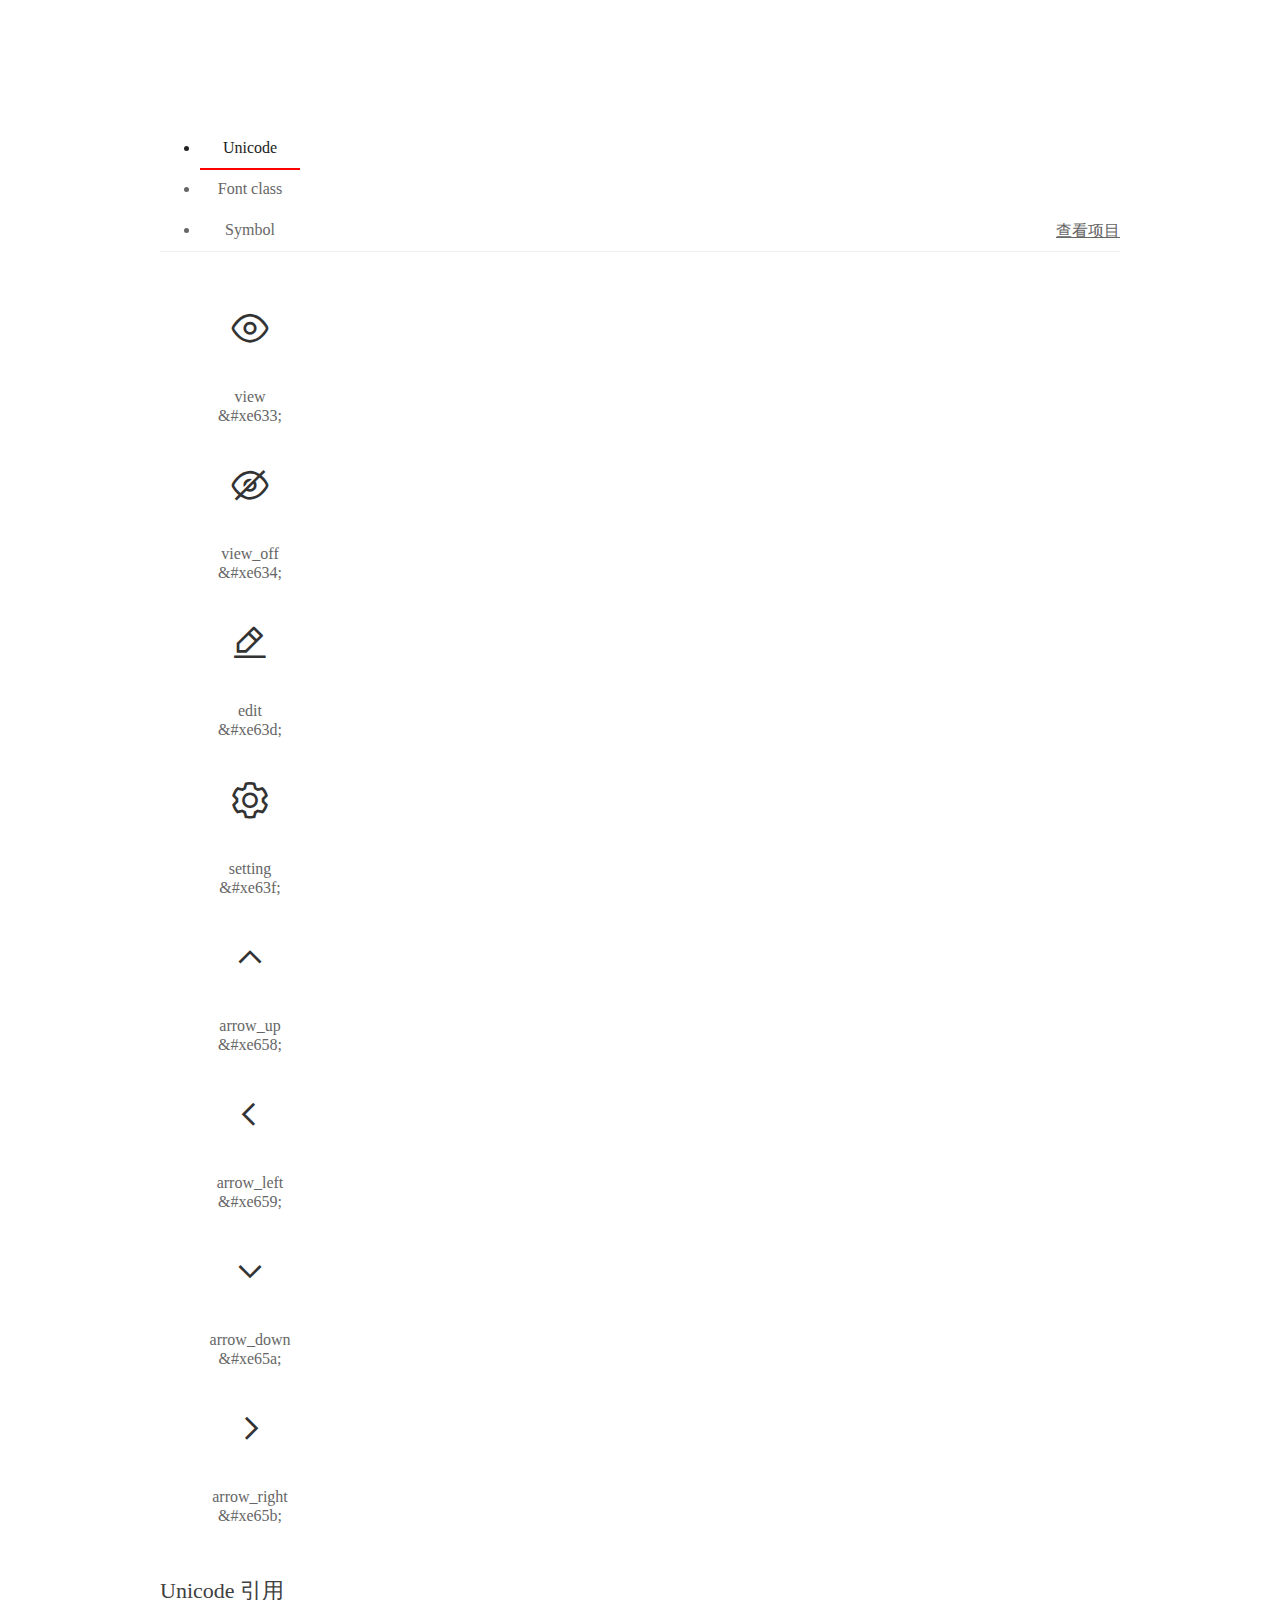
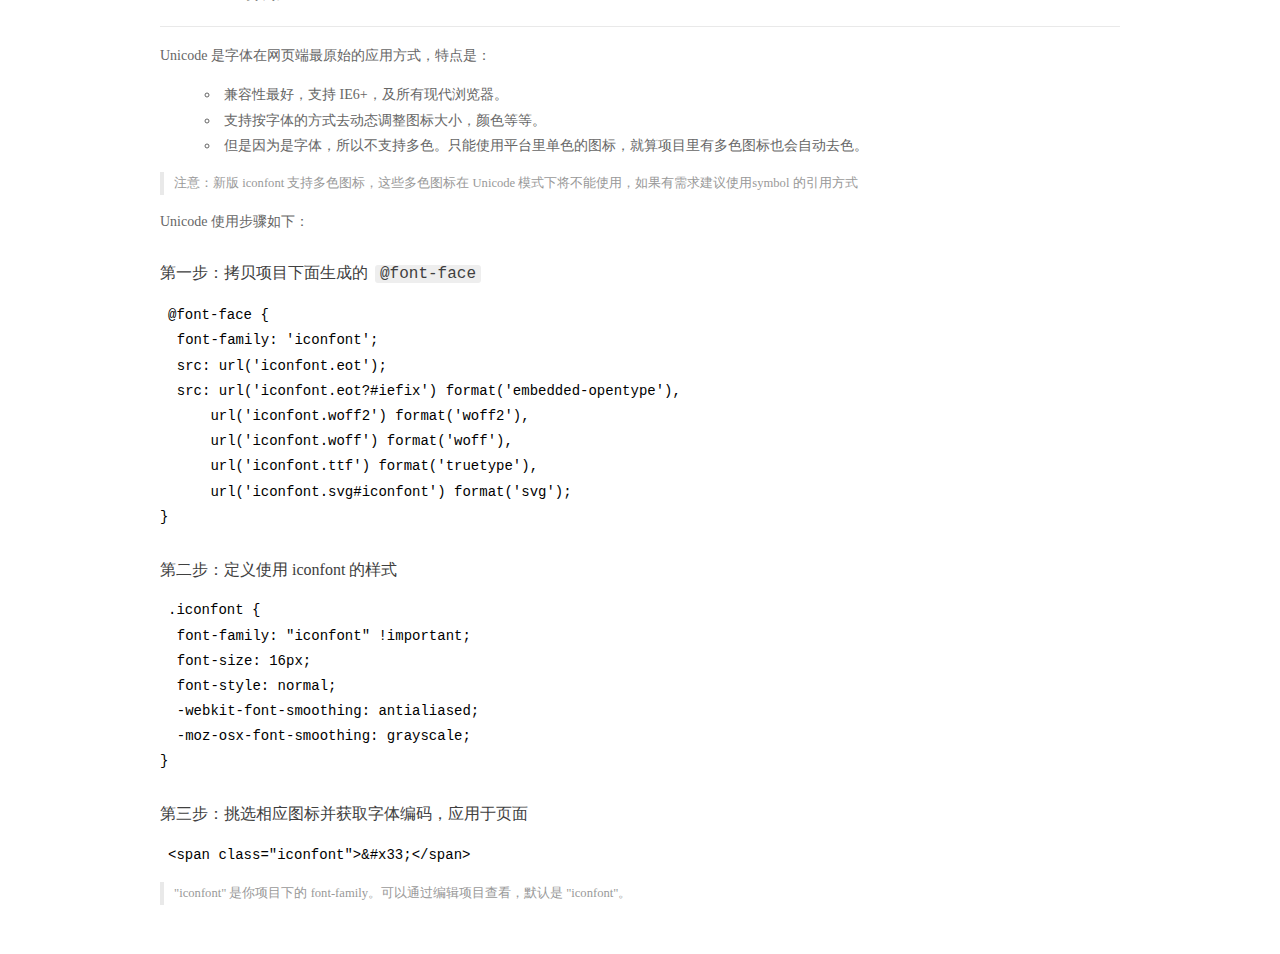
<file: fonts/demo_index.html>
<!DOCTYPE html>
<html>
<head>
  <meta charset="utf-8"/>
  <title>IconFont Demo</title>
  <link rel="shortcut icon" href="https://gtms04.alicdn.com/tps/i4/TB1_oz6GVXXXXaFXpXXJDFnIXXX-64-64.ico" type="image/x-icon"/>
  <link rel="stylesheet" href="https://g.alicdn.com/thx/cube/1.3.2/cube.min.css">
  <link rel="stylesheet" href="demo.css">
  <link rel="stylesheet" href="iconfont.css">
  <script src="iconfont.js"></script>
  <!-- jQuery -->
  <script src="https://a1.alicdn.com/oss/uploads/2018/12/26/7bfddb60-08e8-11e9-9b04-53e73bb6408b.js"></script>
  <!-- 代码高亮 -->
  <script src="https://a1.alicdn.com/oss/uploads/2018/12/26/a3f714d0-08e6-11e9-8a15-ebf944d7534c.js"></script>
</head>
<body>
  <div class="main">
    <h1 class="logo"><a href="https://www.iconfont.cn/" title="iconfont 首页" target="_blank">&#xe86b;</a></h1>
    <div class="nav-tabs">
      <ul id="tabs" class="dib-box">
        <li class="dib active"><span>Unicode</span></li>
        <li class="dib"><span>Font class</span></li>
        <li class="dib"><span>Symbol</span></li>
      </ul>
      
      <a href="https://www.iconfont.cn/manage/index?manage_type=myprojects&projectId=1385710" target="_blank" class="nav-more">查看项目</a>
      
    </div>
    <div class="tab-container">
      <div class="content unicode" style="display: block;">
          <ul class="icon_lists dib-box">
          
            <li class="dib">
              <span class="icon iconfont">&#xe633;</span>
                <div class="name">view</div>
                <div class="code-name">&amp;#xe633;</div>
              </li>
          
            <li class="dib">
              <span class="icon iconfont">&#xe634;</span>
                <div class="name">view_off</div>
                <div class="code-name">&amp;#xe634;</div>
              </li>
          
            <li class="dib">
              <span class="icon iconfont">&#xe63d;</span>
                <div class="name">edit</div>
                <div class="code-name">&amp;#xe63d;</div>
              </li>
          
            <li class="dib">
              <span class="icon iconfont">&#xe63f;</span>
                <div class="name">setting</div>
                <div class="code-name">&amp;#xe63f;</div>
              </li>
          
            <li class="dib">
              <span class="icon iconfont">&#xe658;</span>
                <div class="name">arrow_up</div>
                <div class="code-name">&amp;#xe658;</div>
              </li>
          
            <li class="dib">
              <span class="icon iconfont">&#xe659;</span>
                <div class="name">arrow_left</div>
                <div class="code-name">&amp;#xe659;</div>
              </li>
          
            <li class="dib">
              <span class="icon iconfont">&#xe65a;</span>
                <div class="name">arrow_down</div>
                <div class="code-name">&amp;#xe65a;</div>
              </li>
          
            <li class="dib">
              <span class="icon iconfont">&#xe65b;</span>
                <div class="name">arrow_right</div>
                <div class="code-name">&amp;#xe65b;</div>
              </li>
          
          </ul>
          <div class="article markdown">
          <h2 id="unicode-">Unicode 引用</h2>
          <hr>

          <p>Unicode 是字体在网页端最原始的应用方式，特点是：</p>
          <ul>
            <li>兼容性最好，支持 IE6+，及所有现代浏览器。</li>
            <li>支持按字体的方式去动态调整图标大小，颜色等等。</li>
            <li>但是因为是字体，所以不支持多色。只能使用平台里单色的图标，就算项目里有多色图标也会自动去色。</li>
          </ul>
          <blockquote>
            <p>注意：新版 iconfont 支持多色图标，这些多色图标在 Unicode 模式下将不能使用，如果有需求建议使用symbol 的引用方式</p>
          </blockquote>
          <p>Unicode 使用步骤如下：</p>
          <h3 id="-font-face">第一步：拷贝项目下面生成的 <code>@font-face</code></h3>
<pre><code class="language-css"
>@font-face {
  font-family: 'iconfont';
  src: url('iconfont.eot');
  src: url('iconfont.eot?#iefix') format('embedded-opentype'),
      url('iconfont.woff2') format('woff2'),
      url('iconfont.woff') format('woff'),
      url('iconfont.ttf') format('truetype'),
      url('iconfont.svg#iconfont') format('svg');
}
</code></pre>
          <h3 id="-iconfont-">第二步：定义使用 iconfont 的样式</h3>
<pre><code class="language-css"
>.iconfont {
  font-family: "iconfont" !important;
  font-size: 16px;
  font-style: normal;
  -webkit-font-smoothing: antialiased;
  -moz-osx-font-smoothing: grayscale;
}
</code></pre>
          <h3 id="-">第三步：挑选相应图标并获取字体编码，应用于页面</h3>
<pre>
<code class="language-html"
>&lt;span class="iconfont"&gt;&amp;#x33;&lt;/span&gt;
</code></pre>
          <blockquote>
            <p>"iconfont" 是你项目下的 font-family。可以通过编辑项目查看，默认是 "iconfont"。</p>
          </blockquote>
          </div>
      </div>
      <div class="content font-class">
        <ul class="icon_lists dib-box">
          
          <li class="dib">
            <span class="icon iconfont icon-icon-test"></span>
            <div class="name">
              view
            </div>
            <div class="code-name">.icon-icon-test
            </div>
          </li>
          
          <li class="dib">
            <span class="icon iconfont icon-icon-test1"></span>
            <div class="name">
              view_off
            </div>
            <div class="code-name">.icon-icon-test1
            </div>
          </li>
          
          <li class="dib">
            <span class="icon iconfont icon-icon-test2"></span>
            <div class="name">
              edit
            </div>
            <div class="code-name">.icon-icon-test2
            </div>
          </li>
          
          <li class="dib">
            <span class="icon iconfont icon-icon-test3"></span>
            <div class="name">
              setting
            </div>
            <div class="code-name">.icon-icon-test3
            </div>
          </li>
          
          <li class="dib">
            <span class="icon iconfont icon-icon-test4"></span>
            <div class="name">
              arrow_up
            </div>
            <div class="code-name">.icon-icon-test4
            </div>
          </li>
          
          <li class="dib">
            <span class="icon iconfont icon-icon-test5"></span>
            <div class="name">
              arrow_left
            </div>
            <div class="code-name">.icon-icon-test5
            </div>
          </li>
          
          <li class="dib">
            <span class="icon iconfont icon-icon-test6"></span>
            <div class="name">
              arrow_down
            </div>
            <div class="code-name">.icon-icon-test6
            </div>
          </li>
          
          <li class="dib">
            <span class="icon iconfont icon-icon-test7"></span>
            <div class="name">
              arrow_right
            </div>
            <div class="code-name">.icon-icon-test7
            </div>
          </li>
          
        </ul>
        <div class="article markdown">
        <h2 id="font-class-">font-class 引用</h2>
        <hr>

        <p>font-class 是 Unicode 使用方式的一种变种，主要是解决 Unicode 书写不直观，语意不明确的问题。</p>
        <p>与 Unicode 使用方式相比，具有如下特点：</p>
        <ul>
          <li>兼容性良好，支持 IE8+，及所有现代浏览器。</li>
          <li>相比于 Unicode 语意明确，书写更直观。可以很容易分辨这个 icon 是什么。</li>
          <li>因为使用 class 来定义图标，所以当要替换图标时，只需要修改 class 里面的 Unicode 引用。</li>
          <li>不过因为本质上还是使用的字体，所以多色图标还是不支持的。</li>
        </ul>
        <p>使用步骤如下：</p>
        <h3 id="-fontclass-">第一步：引入项目下面生成的 fontclass 代码：</h3>
<pre><code class="language-html">&lt;link rel="stylesheet" href="./iconfont.css"&gt;
</code></pre>
        <h3 id="-">第二步：挑选相应图标并获取类名，应用于页面：</h3>
<pre><code class="language-html">&lt;span class="iconfont icon-xxx"&gt;&lt;/span&gt;
</code></pre>
        <blockquote>
          <p>"
            iconfont" 是你项目下的 font-family。可以通过编辑项目查看，默认是 "iconfont"。</p>
        </blockquote>
      </div>
      </div>
      <div class="content symbol">
          <ul class="icon_lists dib-box">
          
            <li class="dib">
                <svg class="icon svg-icon" aria-hidden="true">
                  <use xlink:href="#icon-icon-test"></use>
                </svg>
                <div class="name">view</div>
                <div class="code-name">#icon-icon-test</div>
            </li>
          
            <li class="dib">
                <svg class="icon svg-icon" aria-hidden="true">
                  <use xlink:href="#icon-icon-test1"></use>
                </svg>
                <div class="name">view_off</div>
                <div class="code-name">#icon-icon-test1</div>
            </li>
          
            <li class="dib">
                <svg class="icon svg-icon" aria-hidden="true">
                  <use xlink:href="#icon-icon-test2"></use>
                </svg>
                <div class="name">edit</div>
                <div class="code-name">#icon-icon-test2</div>
            </li>
          
            <li class="dib">
                <svg class="icon svg-icon" aria-hidden="true">
                  <use xlink:href="#icon-icon-test3"></use>
                </svg>
                <div class="name">setting</div>
                <div class="code-name">#icon-icon-test3</div>
            </li>
          
            <li class="dib">
                <svg class="icon svg-icon" aria-hidden="true">
                  <use xlink:href="#icon-icon-test4"></use>
                </svg>
                <div class="name">arrow_up</div>
                <div class="code-name">#icon-icon-test4</div>
            </li>
          
            <li class="dib">
                <svg class="icon svg-icon" aria-hidden="true">
                  <use xlink:href="#icon-icon-test5"></use>
                </svg>
                <div class="name">arrow_left</div>
                <div class="code-name">#icon-icon-test5</div>
            </li>
          
            <li class="dib">
                <svg class="icon svg-icon" aria-hidden="true">
                  <use xlink:href="#icon-icon-test6"></use>
                </svg>
                <div class="name">arrow_down</div>
                <div class="code-name">#icon-icon-test6</div>
            </li>
          
            <li class="dib">
                <svg class="icon svg-icon" aria-hidden="true">
                  <use xlink:href="#icon-icon-test7"></use>
                </svg>
                <div class="name">arrow_right</div>
                <div class="code-name">#icon-icon-test7</div>
            </li>
          
          </ul>
          <div class="article markdown">
          <h2 id="symbol-">Symbol 引用</h2>
          <hr>

          <p>这是一种全新的使用方式，应该说这才是未来的主流，也是平台目前推荐的用法。相关介绍可以参考这篇<a href="">文章</a>
            这种用法其实是做了一个 SVG 的集合，与另外两种相比具有如下特点：</p>
          <ul>
            <li>支持多色图标了，不再受单色限制。</li>
            <li>通过一些技巧，支持像字体那样，通过 <code>font-size</code>, <code>color</code> 来调整样式。</li>
            <li>兼容性较差，支持 IE9+，及现代浏览器。</li>
            <li>浏览器渲染 SVG 的性能一般，还不如 png。</li>
          </ul>
          <p>使用步骤如下：</p>
          <h3 id="-symbol-">第一步：引入项目下面生成的 symbol 代码：</h3>
<pre><code class="language-html">&lt;script src="./iconfont.js"&gt;&lt;/script&gt;
</code></pre>
          <h3 id="-css-">第二步：加入通用 CSS 代码（引入一次就行）：</h3>
<pre><code class="language-html">&lt;style&gt;
.icon {
  width: 1em;
  height: 1em;
  vertical-align: -0.15em;
  fill: currentColor;
  overflow: hidden;
}
&lt;/style&gt;
</code></pre>
          <h3 id="-">第三步：挑选相应图标并获取类名，应用于页面：</h3>
<pre><code class="language-html">&lt;svg class="icon" aria-hidden="true"&gt;
  &lt;use xlink:href="#icon-xxx"&gt;&lt;/use&gt;
&lt;/svg&gt;
</code></pre>
          </div>
      </div>

    </div>
  </div>
  <script>
  $(document).ready(function () {
      $('.tab-container .content:first').show()

      $('#tabs li').click(function (e) {
        var tabContent = $('.tab-container .content')
        var index = $(this).index()

        if ($(this).hasClass('active')) {
          return
        } else {
          $('#tabs li').removeClass('active')
          $(this).addClass('active')

          tabContent.hide().eq(index).fadeIn()
        }
      })
    })
  </script>
</body>
</html>
</file>
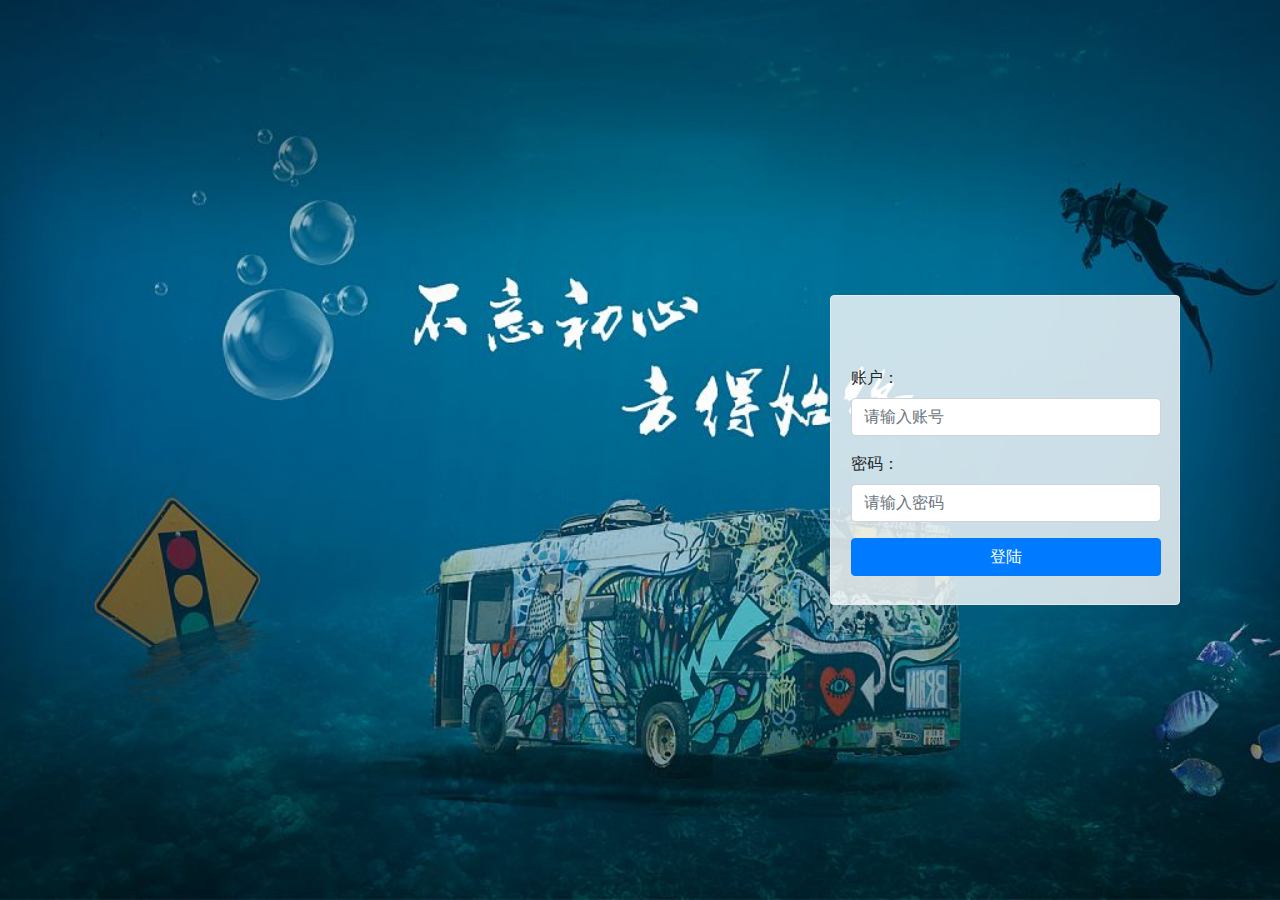
<file: pages/login.html>
<!DOCTYPE html>
<html lang="en">

<head>
    <meta charset="UTF-8">
    <meta name="viewport" content="width=device-width, initial-scale=1, maximum-scale=1">
    <meta http-equiv="X-UA-Compatible" content="ie=edge">
    <title>不忘初心、砥砺前行</title>
    <link rel="stylesheet" href="./../css/base.css">
    <!-- 1、bootstrap UI库引用 -->
    <link rel="stylesheet" href="./../thrid/bootstrap-4.3.1/css/bootstrap.css" />
    <!-- 2、拼图验证样式文件 -->
    <link rel="stylesheet" href="./../thrid/img_ver/img_ver.css">
    <!-- 3、登陆页样式文件 -->
    <link rel="stylesheet" href="./../css/login.css">
    <!-- 1、jquery引用 -->
    <script src="https://code.jquery.com/jquery-3.3.1.min.js"></script>
    <!-- 2、bootstrap 相关引用 -->
    <script src="./../thrid/bootstrap-4.3.1/js/bootstrap.js"></script>
    <!-- 3、拼图验证逻辑文件 -->
    <script src="./../thrid/img_ver/img_ver.js"></script>
    <!-- 4、登录页逻辑文件 -->
    <script src="./../js/login.js"></script>
</head>

<body class='login_pages'>
    <div class="page_main">
        <div class='login_model'>
            <div id="login_modelInput" class="login_modelInput">
                <div id="tips" class="tips">
                    <!-- <img class='tipsImg' src="./../images/null-password.jpg" alt="提示">
                    <span>老兄,你的用户名呢?!!!</span>  -->
                </div> 
                <div class="form-group">
                    <label class='labeText'>账户：</label>
                    <input type="text" class="form-control" id="InputUser" placeholder="请输入账号">
                </div>
                <div class="form-group">
                    <label class='labeText'>密码：</label>
                    <input type="password" class="form-control" id="InputPassword" placeholder="请输入密码">
                </div>
                <button id="singInBtn" class="btn btn-primary">登陆</button>
            </div>
            <div id="login_code" class="login_code">
                这是验证区域
            </div>
        </div>     
    </div>
</body>

</html>
</file>
<file: fonts/demo.css>
/* Logo 字体 */
@font-face {
  font-family: "iconfont logo";
  src: url('https://at.alicdn.com/t/font_985780_km7mi63cihi.eot?t=1545807318834');
  src: url('https://at.alicdn.com/t/font_985780_km7mi63cihi.eot?t=1545807318834#iefix') format('embedded-opentype'),
    url('https://at.alicdn.com/t/font_985780_km7mi63cihi.woff?t=1545807318834') format('woff'),
    url('https://at.alicdn.com/t/font_985780_km7mi63cihi.ttf?t=1545807318834') format('truetype'),
    url('https://at.alicdn.com/t/font_985780_km7mi63cihi.svg?t=1545807318834#iconfont') format('svg');
}

.logo {
  font-family: "iconfont logo";
  font-size: 160px;
  font-style: normal;
  -webkit-font-smoothing: antialiased;
  -moz-osx-font-smoothing: grayscale;
}

/* tabs */
.nav-tabs {
  position: relative;
}

.nav-tabs .nav-more {
  position: absolute;
  right: 0;
  bottom: 0;
  height: 42px;
  line-height: 42px;
  color: #666;
}

#tabs {
  border-bottom: 1px solid #eee;
}

#tabs li {
  cursor: pointer;
  width: 100px;
  height: 40px;
  line-height: 40px;
  text-align: center;
  font-size: 16px;
  border-bottom: 2px solid transparent;
  position: relative;
  z-index: 1;
  margin-bottom: -1px;
  color: #666;
}


#tabs .active {
  border-bottom-color: #f00;
  color: #222;
}

.tab-container .content {
  display: none;
}

/* 页面布局 */
.main {
  padding: 30px 100px;
  width: 960px;
  margin: 0 auto;
}

.main .logo {
  color: #333;
  text-align: left;
  margin-bottom: 30px;
  line-height: 1;
  height: 110px;
  margin-top: -50px;
  overflow: hidden;
  *zoom: 1;
}

.main .logo a {
  font-size: 160px;
  color: #333;
}

.helps {
  margin-top: 40px;
}

.helps pre {
  padding: 20px;
  margin: 10px 0;
  border: solid 1px #e7e1cd;
  background-color: #fffdef;
  overflow: auto;
}

.icon_lists {
  width: 100% !important;
  overflow: hidden;
  *zoom: 1;
}

.icon_lists li {
  width: 100px;
  margin-bottom: 10px;
  margin-right: 20px;
  text-align: center;
  list-style: none !important;
  cursor: default;
}

.icon_lists li .code-name {
  line-height: 1.2;
}

.icon_lists .icon {
  display: block;
  height: 100px;
  line-height: 100px;
  font-size: 42px;
  margin: 10px auto;
  color: #333;
  -webkit-transition: font-size 0.25s linear, width 0.25s linear;
  -moz-transition: font-size 0.25s linear, width 0.25s linear;
  transition: font-size 0.25s linear, width 0.25s linear;
}

.icon_lists .icon:hover {
  font-size: 100px;
}

.icon_lists .svg-icon {
  /* 通过设置 font-size 来改变图标大小 */
  width: 1em;
  /* 图标和文字相邻时，垂直对齐 */
  vertical-align: -0.15em;
  /* 通过设置 color 来改变 SVG 的颜色/fill */
  fill: currentColor;
  /* path 和 stroke 溢出 viewBox 部分在 IE 下会显示
      normalize.css 中也包含这行 */
  overflow: hidden;
}

.icon_lists li .name,
.icon_lists li .code-name {
  color: #666;
}

/* markdown 样式 */
.markdown {
  color: #666;
  font-size: 14px;
  line-height: 1.8;
}

.highlight {
  line-height: 1.5;
}

.markdown img {
  vertical-align: middle;
  max-width: 100%;
}

.markdown h1 {
  color: #404040;
  font-weight: 500;
  line-height: 40px;
  margin-bottom: 24px;
}

.markdown h2,
.markdown h3,
.markdown h4,
.markdown h5,
.markdown h6 {
  color: #404040;
  margin: 1.6em 0 0.6em 0;
  font-weight: 500;
  clear: both;
}

.markdown h1 {
  font-size: 28px;
}

.markdown h2 {
  font-size: 22px;
}

.markdown h3 {
  font-size: 16px;
}

.markdown h4 {
  font-size: 14px;
}

.markdown h5 {
  font-size: 12px;
}

.markdown h6 {
  font-size: 12px;
}

.markdown hr {
  height: 1px;
  border: 0;
  background: #e9e9e9;
  margin: 16px 0;
  clear: both;
}

.markdown p {
  margin: 1em 0;
}

.markdown>p,
.markdown>blockquote,
.markdown>.highlight,
.markdown>ol,
.markdown>ul {
  width: 80%;
}

.markdown ul>li {
  list-style: circle;
}

.markdown>ul li,
.markdown blockquote ul>li {
  margin-left: 20px;
  padding-left: 4px;
}

.markdown>ul li p,
.markdown>ol li p {
  margin: 0.6em 0;
}

.markdown ol>li {
  list-style: decimal;
}

.markdown>ol li,
.markdown blockquote ol>li {
  margin-left: 20px;
  padding-left: 4px;
}

.markdown code {
  margin: 0 3px;
  padding: 0 5px;
  background: #eee;
  border-radius: 3px;
}

.markdown strong,
.markdown b {
  font-weight: 600;
}

.markdown>table {
  border-collapse: collapse;
  border-spacing: 0px;
  empty-cells: show;
  border: 1px solid #e9e9e9;
  width: 95%;
  margin-bottom: 24px;
}

.markdown>table th {
  white-space: nowrap;
  color: #333;
  font-weight: 600;
}

.markdown>table th,
.markdown>table td {
  border: 1px solid #e9e9e9;
  padding: 8px 16px;
  text-align: left;
}

.markdown>table th {
  background: #F7F7F7;
}

.markdown blockquote {
  font-size: 90%;
  color: #999;
  border-left: 4px solid #e9e9e9;
  padding-left: 0.8em;
  margin: 1em 0;
}

.markdown blockquote p {
  margin: 0;
}

.markdown .anchor {
  opacity: 0;
  transition: opacity 0.3s ease;
  margin-left: 8px;
}

.markdown .waiting {
  color: #ccc;
}

.markdown h1:hover .anchor,
.markdown h2:hover .anchor,
.markdown h3:hover .anchor,
.markdown h4:hover .anchor,
.markdown h5:hover .anchor,
.markdown h6:hover .anchor {
  opacity: 1;
  display: inline-block;
}

.markdown>br,
.markdown>p>br {
  clear: both;
}


.hljs {
  display: block;
  background: white;
  padding: 0.5em;
  color: #333333;
  overflow-x: auto;
}

.hljs-comment,
.hljs-meta {
  color: #969896;
}

.hljs-string,
.hljs-variable,
.hljs-template-variable,
.hljs-strong,
.hljs-emphasis,
.hljs-quote {
  color: #df5000;
}

.hljs-keyword,
.hljs-selector-tag,
.hljs-type {
  color: #a71d5d;
}

.hljs-literal,
.hljs-symbol,
.hljs-bullet,
.hljs-attribute {
  color: #0086b3;
}

.hljs-section,
.hljs-name {
  color: #63a35c;
}

.hljs-tag {
  color: #333333;
}

.hljs-title,
.hljs-attr,
.hljs-selector-id,
.hljs-selector-class,
.hljs-selector-attr,
.hljs-selector-pseudo {
  color: #795da3;
}

.hljs-addition {
  color: #55a532;
  background-color: #eaffea;
}

.hljs-deletion {
  color: #bd2c00;
  background-color: #ffecec;
}

.hljs-link {
  text-decoration: underline;
}

/* 代码高亮 */
/* PrismJS 1.15.0
https://prismjs.com/download.html#themes=prism&languages=markup+css+clike+javascript */
/**
 * prism.js default theme for JavaScript, CSS and HTML
 * Based on dabblet (http://dabblet.com)
 * @author Lea Verou
 */
code[class*="language-"],
pre[class*="language-"] {
  color: black;
  background: none;
  text-shadow: 0 1px white;
  font-family: Consolas, Monaco, 'Andale Mono', 'Ubuntu Mono', monospace;
  text-align: left;
  white-space: pre;
  word-spacing: normal;
  word-break: normal;
  word-wrap: normal;
  line-height: 1.5;

  -moz-tab-size: 4;
  -o-tab-size: 4;
  tab-size: 4;

  -webkit-hyphens: none;
  -moz-hyphens: none;
  -ms-hyphens: none;
  hyphens: none;
}

pre[class*="language-"]::-moz-selection,
pre[class*="language-"] ::-moz-selection,
code[class*="language-"]::-moz-selection,
code[class*="language-"] ::-moz-selection {
  text-shadow: none;
  background: #b3d4fc;
}

pre[class*="language-"]::selection,
pre[class*="language-"] ::selection,
code[class*="language-"]::selection,
code[class*="language-"] ::selection {
  text-shadow: none;
  background: #b3d4fc;
}

@media print {

  code[class*="language-"],
  pre[class*="language-"] {
    text-shadow: none;
  }
}

/* Code blocks */
pre[class*="language-"] {
  padding: 1em;
  margin: .5em 0;
  overflow: auto;
}

:not(pre)>code[class*="language-"],
pre[class*="language-"] {
  background: #f5f2f0;
}

/* Inline code */
:not(pre)>code[class*="language-"] {
  padding: .1em;
  border-radius: .3em;
  white-space: normal;
}

.token.comment,
.token.prolog,
.token.doctype,
.token.cdata {
  color: slategray;
}

.token.punctuation {
  color: #999;
}

.namespace {
  opacity: .7;
}

.token.property,
.token.tag,
.token.boolean,
.token.number,
.token.constant,
.token.symbol,
.token.deleted {
  color: #905;
}

.token.selector,
.token.attr-name,
.token.string,
.token.char,
.token.builtin,
.token.inserted {
  color: #690;
}

.token.operator,
.token.entity,
.token.url,
.language-css .token.string,
.style .token.string {
  color: #9a6e3a;
  background: hsla(0, 0%, 100%, .5);
}

.token.atrule,
.token.attr-value,
.token.keyword {
  color: #07a;
}

.token.function,
.token.class-name {
  color: #DD4A68;
}

.token.regex,
.token.important,
.token.variable {
  color: #e90;
}

.token.important,
.token.bold {
  font-weight: bold;
}

.token.italic {
  font-style: italic;
}

.token.entity {
  cursor: help;
}
</file>
<file: fonts/iconfont.css>
@font-face {font-family: "iconfont";
  src: url('iconfont.eot?t=1567565087445'); /* IE9 */
  src: url('iconfont.eot?t=1567565087445#iefix') format('embedded-opentype'), /* IE6-IE8 */
  url('[data-uri]') format('woff2'),
  url('iconfont.woff?t=1567565087445') format('woff'),
  url('iconfont.ttf?t=1567565087445') format('truetype'), /* chrome, firefox, opera, Safari, Android, iOS 4.2+ */
  url('iconfont.svg?t=1567565087445#iconfont') format('svg'); /* iOS 4.1- */
}

.iconfont {
  font-family: "iconfont" !important;
  font-size: 16px;
  font-style: normal;
  cursor:pointer;
  -webkit-font-smoothing: antialiased;
  -moz-osx-font-smoothing: grayscale;
}

.icon-icon-test:before {
  content: "\e633";
}

.icon-icon-test1:before {
  content: "\e634";
}

.icon-icon-test2:before {
  content: "\e63d";
}

.icon-icon-test3:before {
  content: "\e63f";
}

.icon-icon-test4:before {
  content: "\e658";
}

.icon-icon-test5:before {
  content: "\e659";
}

.icon-icon-test6:before {
  content: "\e65a";
}

.icon-icon-test7:before {
  content: "\e65b";
}
</file>
<file: css/base.css>
/* @font-face {
    font-family: iconfont;
    src: url(//at.alicdn.com/t/font_1451959379_8626566.eot);
    src: url(//at.alicdn.com/t/font_1451959379_8626566.eot?#iefix) format('embedded-opentype'), url(//at.alicdn.com/t/font_1451959379_8626566.woff) format('woff'), url(//at.alicdn.com/t/font_1451959379_8626566.ttf) format('truetype'), url(//at.alicdn.com/t/font_1451959379_8626566.svg#iconfont) format('svg')
} */


/* .iconfont {
    font-family: iconfont!important;
    font-size: 16px;
    font-style: normal;
    -webkit-font-smoothing: antialiased;
    -webkit-text-stroke-width: .2px;
    -moz-osx-font-smoothing: grayscale
} */

body {
    font: 12px/1.5 "Microsoft YaHei", tahoma, arial, 'Hiragino Sans GB', '\5b8b\4f53', sans-serif
}

html,
legend {
    color: #404040;
    /* background-color: #fff */
}

blockquote,
body,
button,
code,
dd,
div,
dl,
dt,
fieldset,
form,
h1,
h2,
h3,
h4,
h5,
h6,
input,
legend,
li,
ol,
p,
pre,
td,
textarea,
th,
ul {
    margin: 0;
    padding: 0
}

table {
    border-collapse: collapse;
    border-spacing: 0
}

fieldset,
img {
    border: none
}

address,
caption,
cite,
code,
dfn,
em,
strong,
th,
var {
    font-style: normal;
    font-weight: 400
}

li {
    list-style: none
}

caption,
th {
    text-align: left
}

h1,
h2,
h3,
h4,
h5,
h6 {
    font-size: 100%
}

h1 {
    font-size: 18px
}

h2 {
    font-size: 16px
}

h3 {
    font-size: 14px
}

q:after,
q:before {
    content: ''
}

abbr,
acronym {
    border: none;
    font-variant: normal
}

sup {
    vertical-align: text-top
}

sub {
    vertical-align: text-bottom
}

button,
input,
select,
textarea {
    *font-size: 100%;
    font: 100% "Microsoft YaHei", tahoma, arial, 'Hiragino Sans GB', '\5b8b\4f53', sans-serif
}

a {
    color: #f40;
    text-decoration: none
}

a:hover {
    color: #f40;
    text-decoration: underline
}

.clearfix:after {
    content: '\0020';
    display: block;
    height: 0;
    clear: both
}

.clearfix {
    zoom: 1
}

.hidden {
    display: none
}

input::-ms-clear {
    display: none
}

input::-ms-reveal {
    display: none
}
</file>
<file: thrid/img_ver/img_ver.css>
.slider-btn{
    position:absolute;
    width:44px;
    height:44px;
    left:0;
    top:-7px;
    z-index:12;
    cursor:pointer;
    background-image:url("./../../images/sprite.3.2.0.png");
    background-position:0 -84px;
    transition:inherit;
}
.ver-tips{
    position:absolute;
    left:0;
    bottom:-22px;
    background:rgba(255,255,255,.9);
    height:22px;
    line-height:22px;
    font-size:12px;
    width:100%;
    margin:0;
    text-align:left;
    padding:0 8px;
    transition:all .4s;
}
.slider-tips{
    bottom:0;
}
.ver-tips i{
    display:inline-block;
    width:22px;
    height:22px;
    vertical-align:top;
    background-image:url("./../../images/sprite.3.2.0.png");
    background-position:-4px -1229px;
}
.ver-tips span{
    display:inline-block;
    vertical-align:top;
    line-height:22px;
    color:#455;
}
.active-tips{
    display:block;
}
.hidden{
    display:none;
}
.re-btn{
    position:absolute;
    left:0;
    bottom:0;
    height:28px;
    padding:0 16px;
}
.re-btn a{
    display:inline-block;
    width:14px;
    height:14px;
    margin:7px 0;
    background-image:url("./../../images/sprite.3.2.0.png");
    background-position:0 -1179px;
    cursor:pointer;
}
.re-btn a:hover{
    background-position:0 -1193px;
}
</file>
<file: css/login.css>
.login_pages {
  background: url("../images/login_bg1.jpg") no-repeat center center fixed;
  -webkit-background-size: cover;
  -moz-background-size: cover;
  -o-background-size: cover;
  background-size: cover;
}
.login_pages .page_main .login_model {
  padding: 20px;
  position: absolute;
  z-index: 2;
  top: 50%;
  right: 100px;
  width: 350px;
  height: 310px;
  font-size: 12px;
  transform: translateY(-50%);
  border: 1px solid #eaeaea;
  border-radius: 4px;
  overflow: hidden;
  background-color: rgba(255, 255, 255, 0.8);
}
.login_pages .page_main .login_model .login_modelInput {
  padding: 20px;
  padding-top: 50px;
  position: relative;
  position: absolute;
  width: 350px;
  left: 0px;
  transition: all 0.8s;
}
.login_pages .page_main .login_model .login_modelInput .tips {
  position: absolute;
  top: 0;
  left: 0;
  width: 100%;
  text-align: center;
}
.login_pages .page_main .login_model .login_modelInput .tips img {
  width: 40px;
  vertical-align: baseline;
}
.login_pages .page_main .login_model .login_modelInput .tips span {
  color: #ff0000;
  font-size: 14px;
  vertical-align: baseline;
}
.login_pages .page_main .login_model .login_modelInput .form-group .labeText {
  font-size: 16px;
}
.login_pages .page_main .login_model .login_modelInput .btn {
  width: 100%;
  box-shadow: none;
}
.login_pages .page_main .login_model .login_code {
  padding: 20px;
  position: absolute;
  width: 350px;
  left: 350px;
  transition: all 0.8s;
}
</file>
